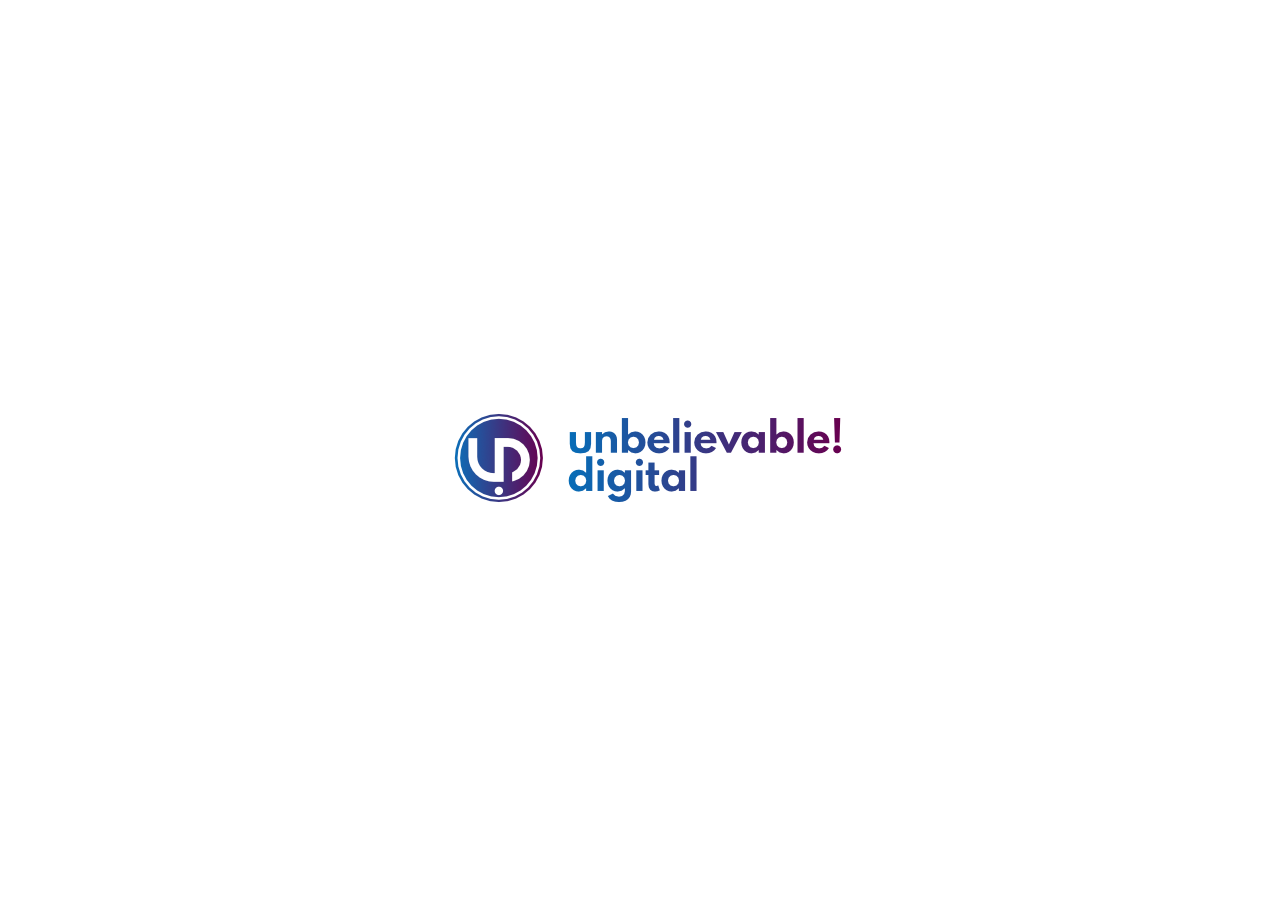
<file: CSS3 Course/background/index.html>
<!DOCTYPE html>
<html lang="en">
  <head>
    <meta charset="UTF-8" />
    <meta http-equiv="X-UA-Compatible" content="IE=edge" />
    <meta name="viewport" content="width=device-width, initial-scale=1.0" />
    <link rel="stylesheet" href="style.css" />

    <title>Document</title>
  </head>
  <body>
    <div class="content">
      <div class="image-box"></div>
    </div>
  </body>
</html>
</file>
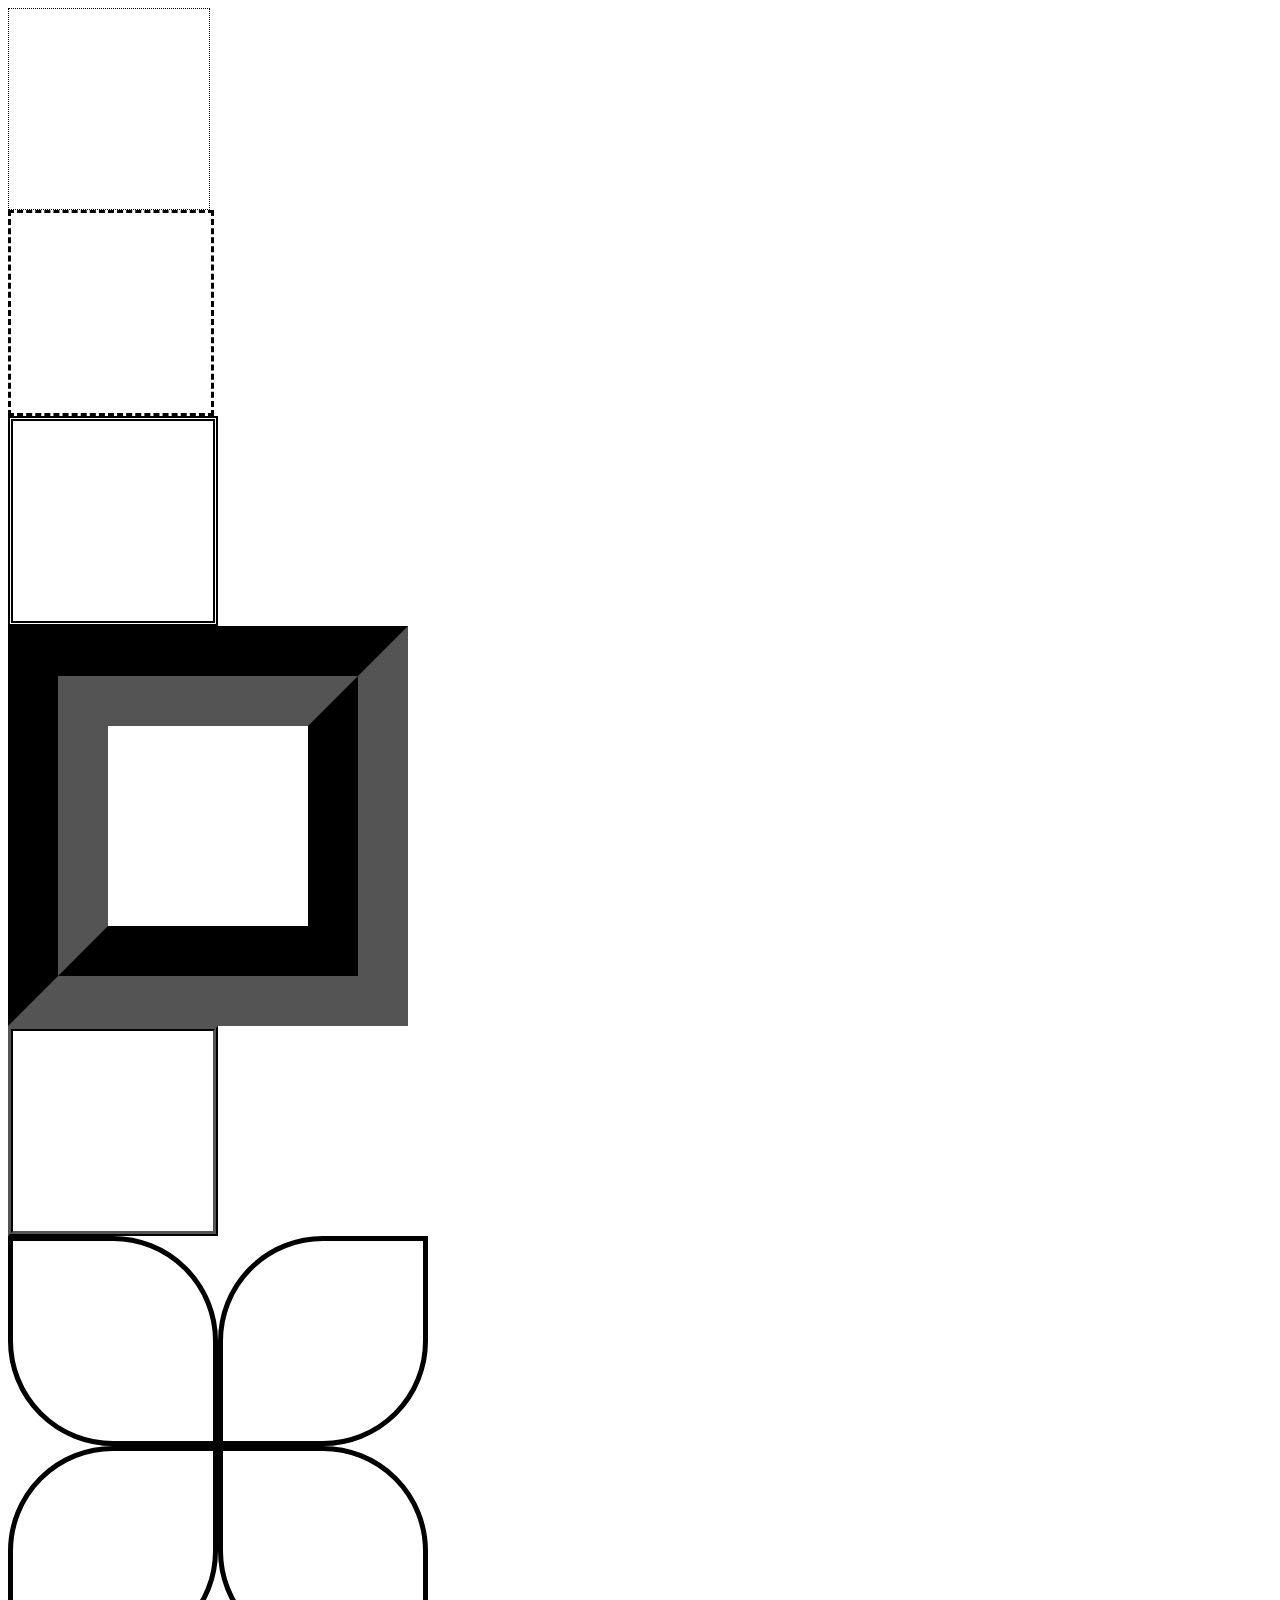
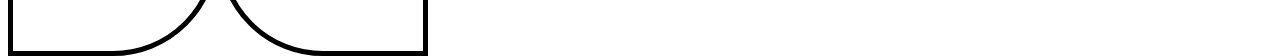
<file: CSS3 Course/border/index.html>
<!DOCTYPE html>
<html lang="en">
<head>
    <meta charset="UTF-8">
    <meta http-equiv="X-UA-Compatible" content="IE=edge">
    <meta name="viewport" content="width=device-width, initial-scale=1.0">
    <link rel="stylesheet" href="style.css">
    <title>Document</title>
</head>
<body>
    <div class="border-content-box"></div>
    <div class="border-content-box1"></div>
    <div class="border-content-box2"></div>
    <div class="border-content-box3"></div>
    <div class="border-content-box4"></div>
    <div class="border-four-box">
        <div class="border-content-box5"></div>
        <div class="border-content-box6"></div>
        <div class="border-content-box7"></div>
        <div class="border-content-box8"></div>
    </div>
</body>
</html>
</file>
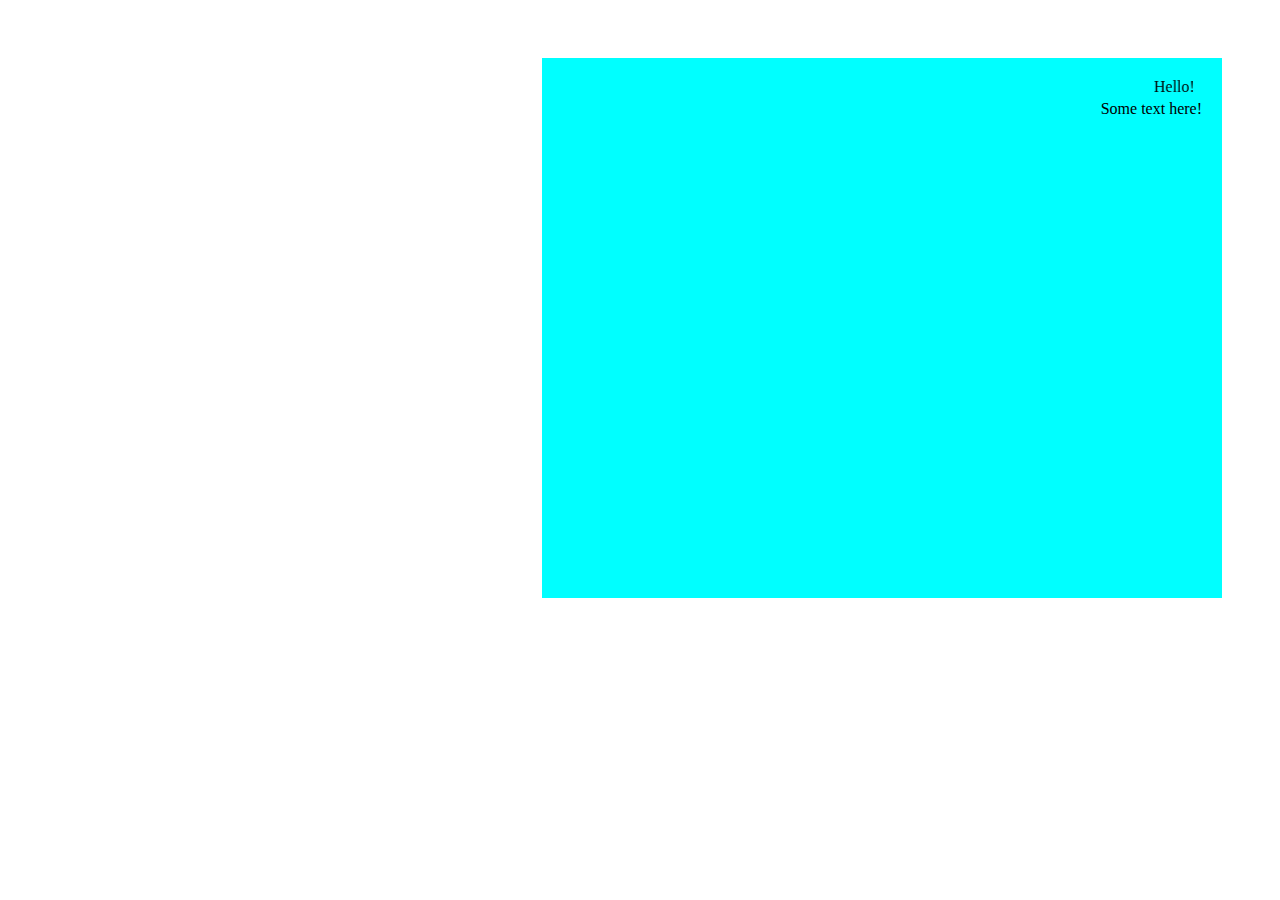
<file: CSS3 Course/box-model/index.html>
<!DOCTYPE html>
<html lang="en">
<head>
    <meta charset="UTF-8">
    <meta http-equiv="X-UA-Compatible" content="IE=edge">
    <meta name="viewport" content="width=device-width, initial-scale=1.0">
    <link rel="stylesheet" href="style.css">
    <title>Document</title>
</head>
<body>
    <div class="box"><marquee class="moving-text">Hello!</marquee>Some text here!</div>
</body>
</html>
</file>
<file: CSS3 Course/background/style.css>
.content {
  width: 100%;
  height: 100vh;
}
.image-box {
  width: 100vw;
  height: 100vh;
  background-image: url("../image/unbelievable-digital-logo-1.png");
  /* background-image: none; */
  background-position: 50% 50%;
  background-repeat: no-repeat;
  background-size: auto;
  background-attachment: scroll;
}
</file>
<file: CSS3 Course/border/style.css>
.border-content-box{
    width: 200px;
    height: 200px;
    border:thin dotted black
}
.border-content-box1{
    width: 200px;
    height: 200px;
    border:medium dashed black;
}
.border-content-box2{
    width: 200px;
    height: 200px;
    border:thick double black;
}
.border-content-box3{
    width: 200px;
    height: 200px;
    border:100px groove black;
}
.border-content-box4{
    width: 200px;
    height: 200px;
    border:thick ridge black;
}
.border-four-box{
    display: grid;
    grid-template-columns: 5fr 5fr;
    position: absolute;
}
.border-content-box5{
    width: 200px;
    height: 200px;
    border-top-right-radius: 50%;
    border-bottom-left-radius: 50%;
    border:thick solid black;

}
.border-content-box6{
    width: 200px;
    height: 200px;
    border-top-left-radius: 50%;
    border-bottom-right-radius: 50%;
    border:thick solid black;
}
.border-content-box7{
    width: 200px;
    height: 200px;
    border-top-left-radius: 50%;
    border-bottom-right-radius: 50%;
    border:thick solid black;
}
.border-content-box8{
    width: 200px;
    height: 200px;
    border-top-right-radius: 50%;
    border-bottom-left-radius: 50%;
    border:thick solid black;
}
</file>
<file: CSS3 Course/box-model/style.css>
.box{
    float:right;
    height: 50vh;
    width: 50vw;
    min-width: 500px;
    min-height: 500px;
    text-align: right;
    background-color: aqua;
    padding:20px;
    margin: 50px;
    clear:left;
}
</file>
